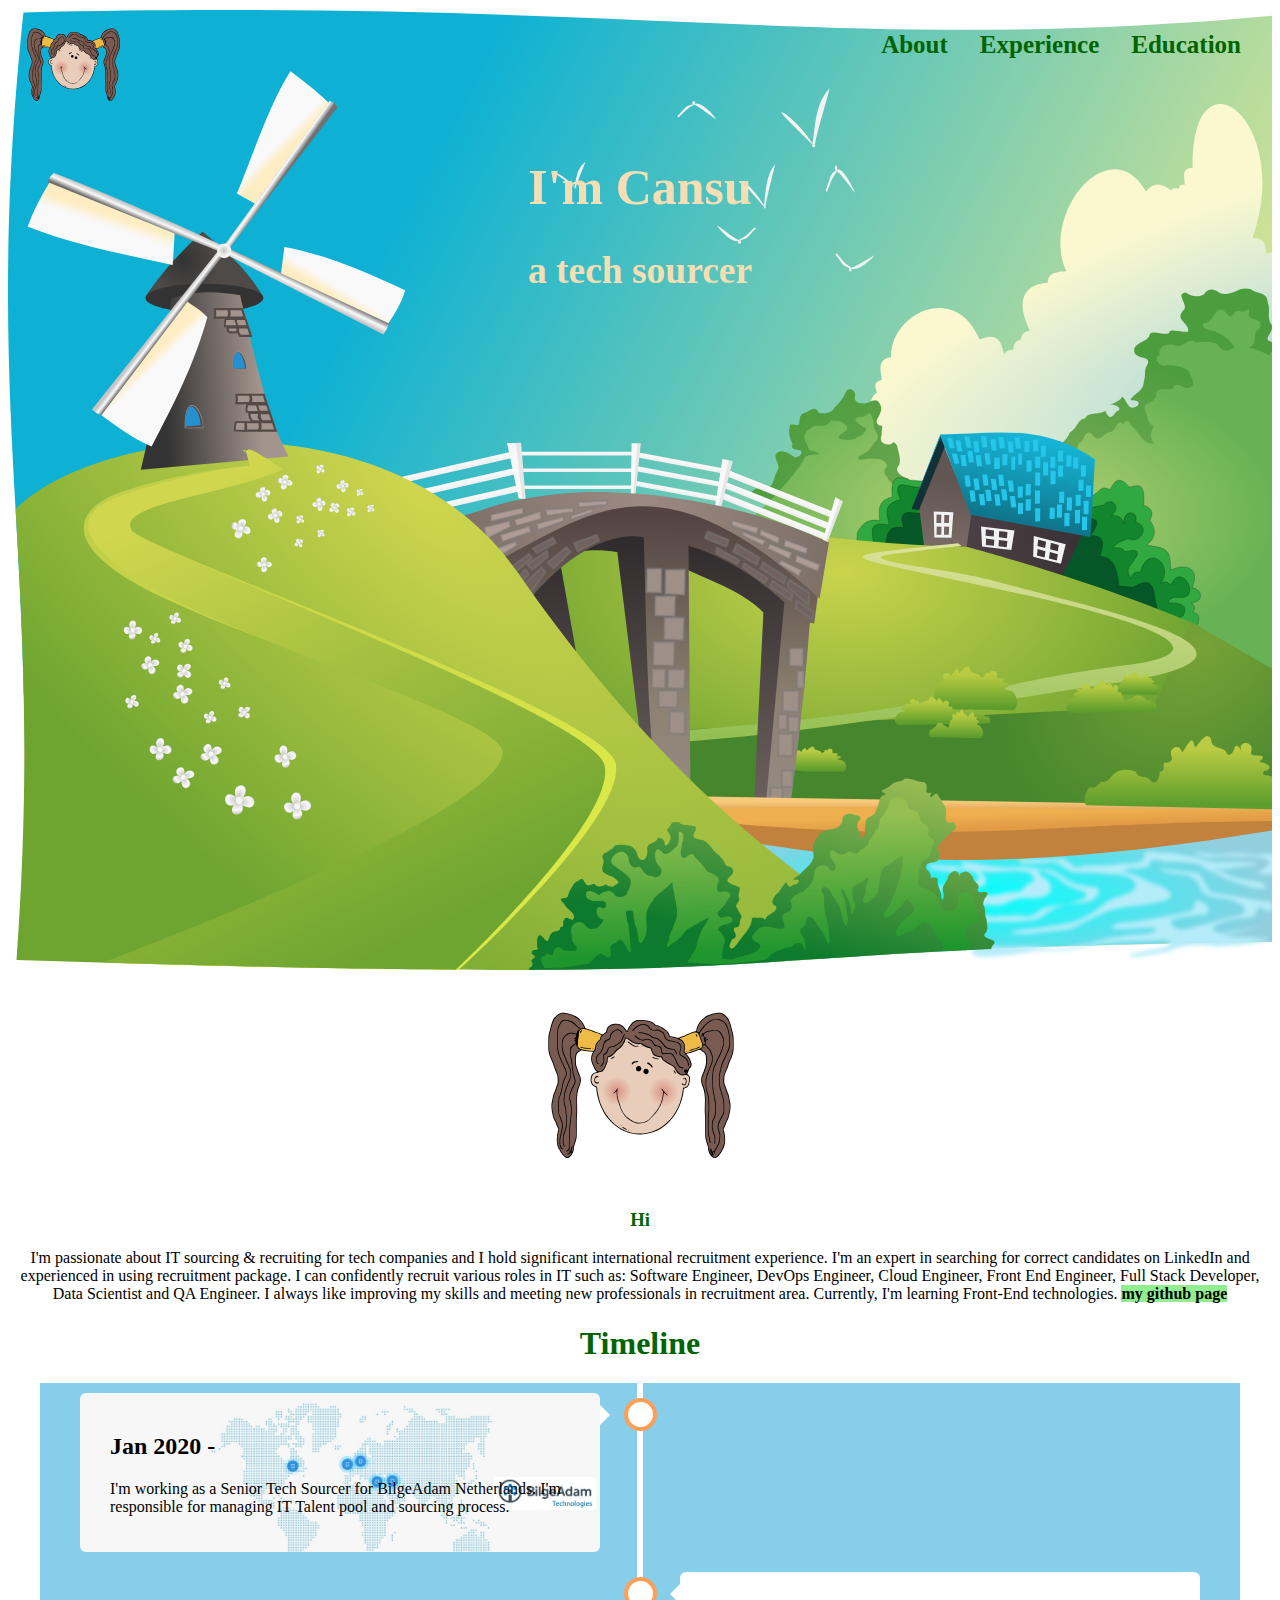
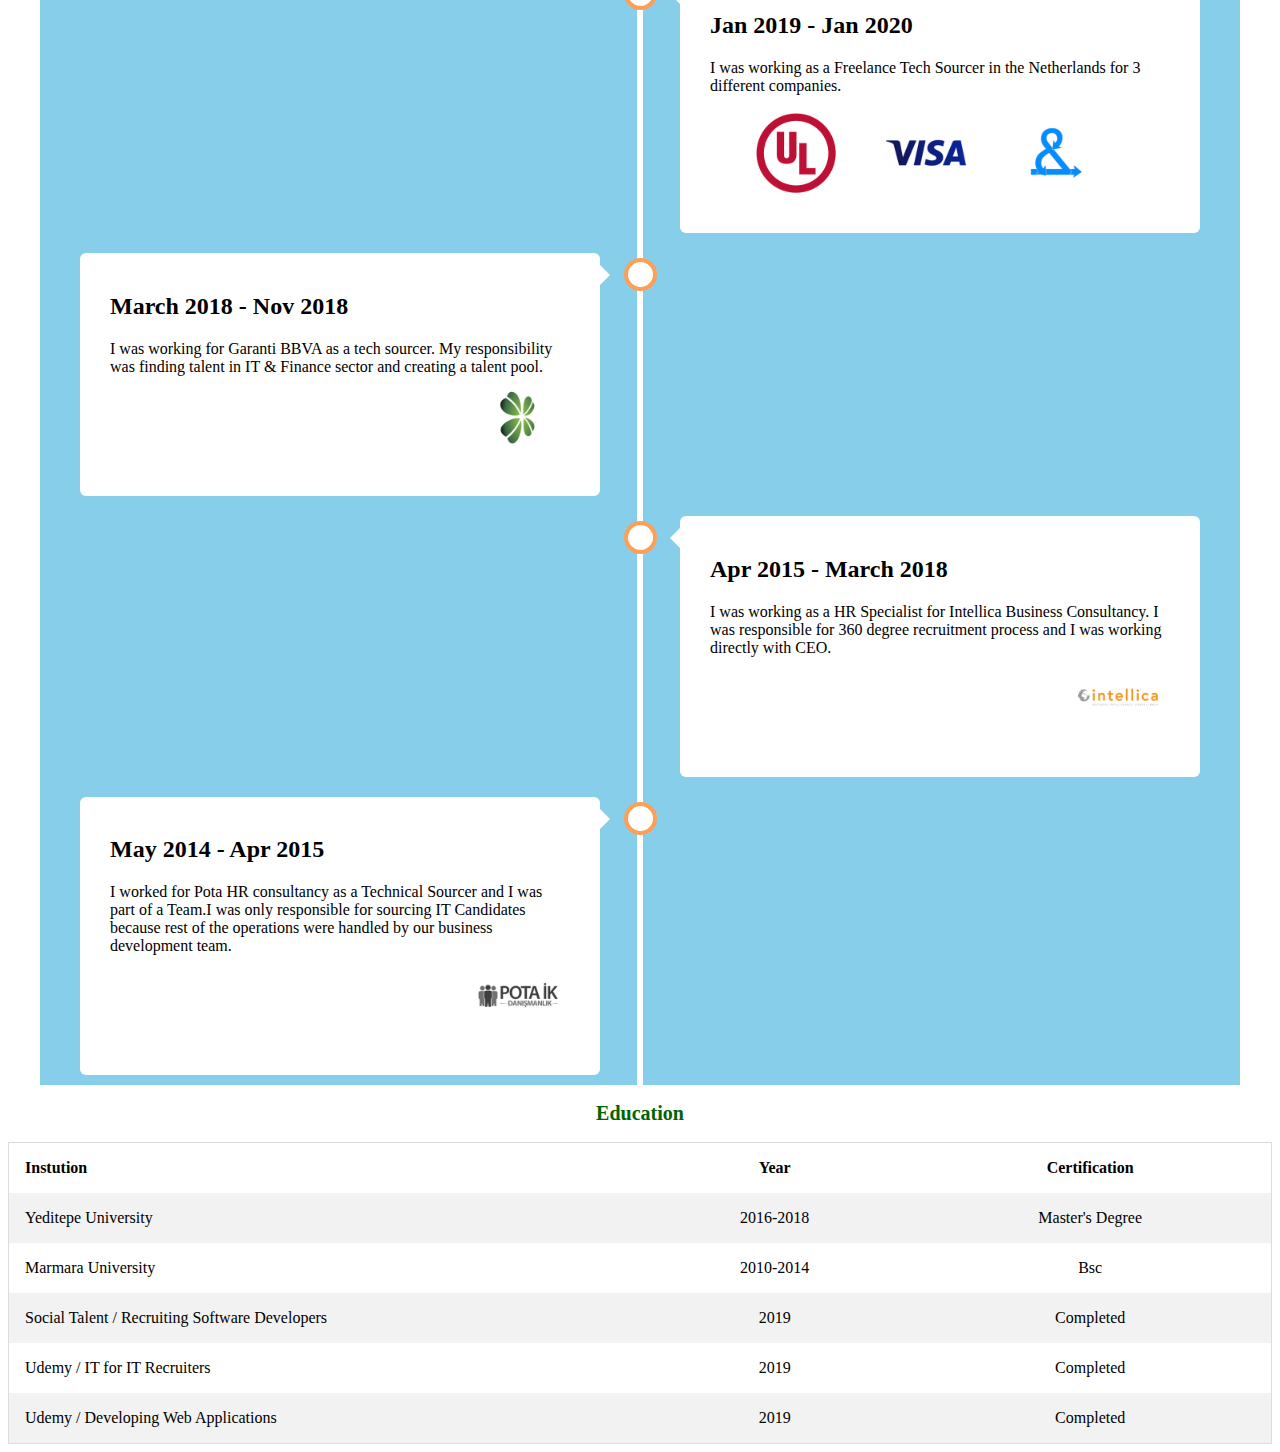
<file: index.html>
<!DOCTYPE html>
<html>

<head>
    <link rel="stylesheet" href="index.css">
    <title>Cansu Kavukcu Resume</title>
</head>

<body>
    <div class="main-content">
        <header>

            <div class="row">
                <div class="column"><img src="img/cansuface.svg" width="100px" height="100px"></div>

                <div class="column">
                    <nav>
                        <ul>
                            <li><a href="#about">About</a></li>
                            <li><a href="#experience">Experience</a></li>
                            <li><a href="#education">Education</a></li>
                        </ul>
                    </nav>
                </div>
            </div>
        </header>
        <div class="name">


            <h1>I'm Cansu</h1>
            <h2>a tech sourcer</h2>

        </div>
    </div>
    <section id="about">
        <article>
            <figure><img src="img/cansuface.svg" width="200px" height="200px"></figure>
            <h3>Hi</h3>
            <p>I'm passionate about IT sourcing & recruiting for tech companies and I hold significant international
                recruitment experience. I'm an expert in searching for correct candidates on LinkedIn and experienced in
                using recruitment package.
                I can confidently recruit various roles in IT such as: Software Engineer, DevOps Engineer, Cloud
                Engineer, Front End Engineer, Full Stack Developer, Data Scientist and QA Engineer.
                I always like improving my skills and meeting new professionals in recruitment area.
                Currently, I'm learning Front-End technologies.
                <a href="https://github.com/CansuKavukcu" target="_blank">my github page</a>
        </article>
    </section>

    <section id="experience">
        <h1 class="timeline-header">Timeline</h1>
        <div class="timeline">
            <div class="container left">
                <div class="content bilge-adam">
                    <h2>Jan 2020 - </h2>
                    <p>I'm working as a Senior Tech Sourcer for BilgeAdam Netherlands. I'm responsible for managing IT
                        Talent pool and sourcing process.</p>
                </div>
            </div>
            <div class="container right">
                <div class="content">
                    <h2>Jan 2019 - Jan 2020</h2>
                    <p>I was working as a Freelance Tech Sourcer in the Netherlands for 3 different companies.
                        <br><br><img class="freelance" src="img/UL.png" width="80px" height="80px"> <img
                            class="freelance" src="img/VISA.png" width="80px" height="80px"> <img class="freelance"
                            src="img/Spring.png" width="80px" height="80px"></p>
                </div>
            </div>
            <div class="container left">
                <div class="content">
                    <h2>March 2018 - Nov 2018</h2>
                    <p>I was working for Garanti BBVA as a tech sourcer. My responsibility was finding talent in IT &
                        Finance sector and creating a talent pool.<img class="single-image" src="img/Garanti.png"
                            width="80px" height="80px"></p>
                </div>
            </div>
            <div class="container right">
                <div class="content">
                    <h2>Apr 2015 - March 2018</h2>
                    <p>I was working as a HR Specialist for Intellica Business Consultancy. I was responsible for 360
                        degree recruitment process and I was working directly with CEO. <img class="single-image"
                            src="img/INTELLICA.png" width="80px" height="80px"></p>
                </div>
            </div>
            <div class="container left">
                <div class="content">
                    <h2>May 2014 - Apr 2015</h2>
                    <p>I worked for Pota HR consultancy as a Technical Sourcer and I was part of a Team.I was only
                        responsible for sourcing IT Candidates because rest of the operations were handled by our
                        business development team.<img class="single-image" src="img/POTAIK.png" width="80px"
                            height="80px"></p>
                    </p>
                </div>
            </div>

        </div>

    </section>

    <section id="education">

        <h2 class="edu">Education</h2>

        <table>
            <tr>
                <th style="width:50%">Instution</th>
                <th>Year</th>
                <th>Certification</th>
            </tr>
            <tr>
                <td>Yeditepe University</td>
                <td>2016-2018</td>
                <td>Master's Degree</td>
            </tr>
            <tr>
                <td>Marmara University</td>
                <td>2010-2014</td>
                <td>Bsc</td>
            </tr>
            <tr>
                <td>Social Talent / Recruiting Software Developers</td>
                <td>2019</td>
                <td>Completed</td>
            </tr>
            <tr>
                <td>Udemy / IT for IT Recruiters</td>
                <td>2019</td>
                <td>Completed</td>
            </tr>
            <tr>
                <td>Udemy / Developing Web Applications</td>
                <td>2019</td>
                <td>Completed</td>
            </tr>
        </table>









    </section>






</body>

</html>
</file>
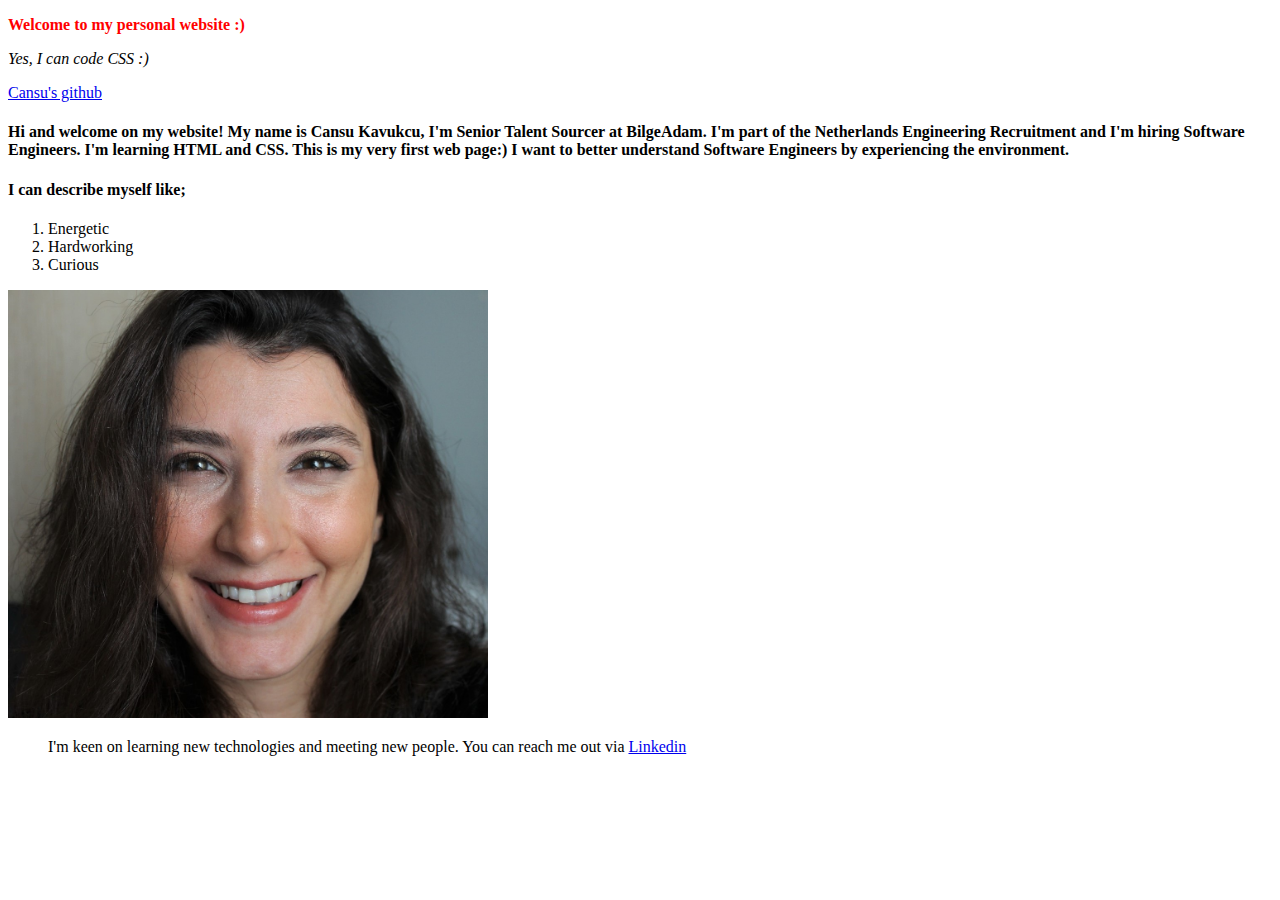
<file: HTML/index.html>
<!DOCTYPE html>
<html>

<head>
    <title>Cansu Kavukcu website</title>
</head>

<body>

    <div>
        <p style="color: red;font-weight: bold;"> Welcome to my personal website :) </p>
        <p title="I'm superstar"><em>Yes, I can code CSS :)</em></p>
        <a href="https://github.com/CansuKavukcu">Cansu's github</a>
    </div>

    <div>

        <h4>Hi and welcome on my website! My name is Cansu Kavukcu, I'm Senior Talent Sourcer at BilgeAdam. I'm part of
            the Netherlands Engineering Recruitment and I'm hiring Software Engineers.
            I'm learning HTML and CSS. This is my very first web page:) I want to better understand Software Engineers
            by experiencing the environment.</h4>

    </div>

    <div>
        <h4>I can describe myself like;</h4>
        <ol>
            <li>Energetic</li>
            <li>Hardworking</li>
            <li>Curious</li>
        </ol>
    </div>

    <!--span tag below-->
    <!--<span>I'm a <br>superstar</span>-->


    <img style="width: 30em;" src="img/cansukk.jpg" alt="a picture of a Cansu">

    <blockquote>
        I'm keen on learning new technologies and meeting new people. You can reach me out via <a
            href="https://www.linkedin.com/in/cansu-kavukcu-9a9ab464/"> Linkedin</a>
    </blockquote>
    


</body>

</html>
</file>
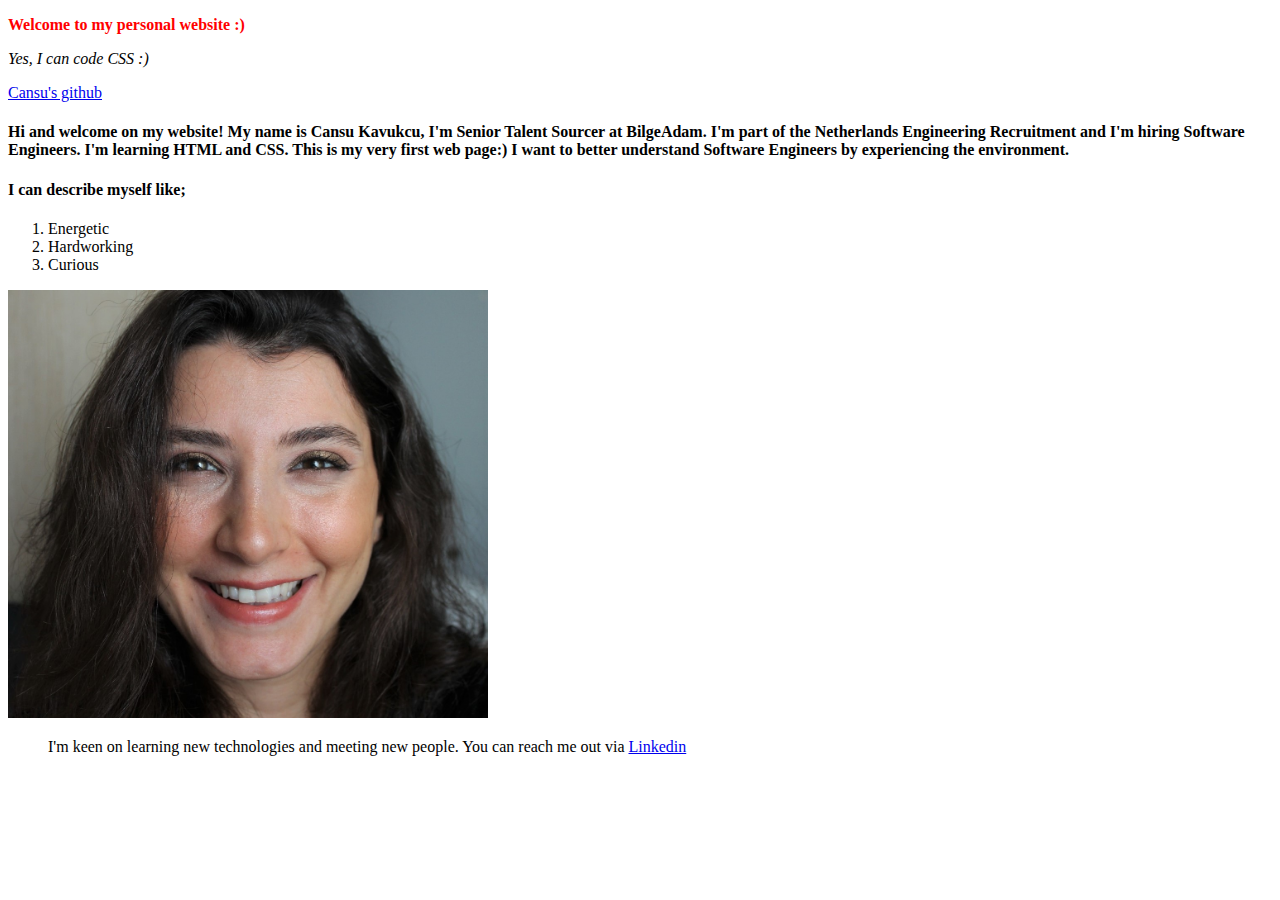
<file: firfir.html>
<!DOCTYPE html>
<html>

<head>
    <title>Cansu Kavukcu website</title>
</head>

<body>

    <div>
        <p style="color: red;font-weight: bold;"> Welcome to my personal website :) </p>
        <p><em>Yes, I can code CSS :)</em></p>
        <a href="https://github.com/CansuKavukcu">Cansu's github</a>
    </div>

    <div>

        <h4>Hi and welcome on my website! My name is Cansu Kavukcu, I'm Senior Talent Sourcer at BilgeAdam. I'm part of
            the Netherlands Engineering Recruitment and I'm hiring Software Engineers.
            I'm learning HTML and CSS. This is my very first web page:) I want to better understand Software Engineers
            by experiencing the environment.</h4>

    </div>

    <div>
        <h4>I can describe myself like;</h4>
        <ol>
            <li>Energetic</li>
            <li>Hardworking</li>
            <li>Curious</li>
        </ol>
    </div>

    <!--span tag below-->
    <!--<span>I'm a <br>superstar</span>-->


    <img style="width: 30em;" src="img/cansukk.jpg" alt="a picture of a Cansu">

    <blockquote>
        I'm keen on learning new technologies and meeting new people. You can reach me out via <a
            href="https://www.linkedin.com/in/cansu-kavukcu-9a9ab464/"> Linkedin</a>
    </blockquote>


</body>

</html>
</file>
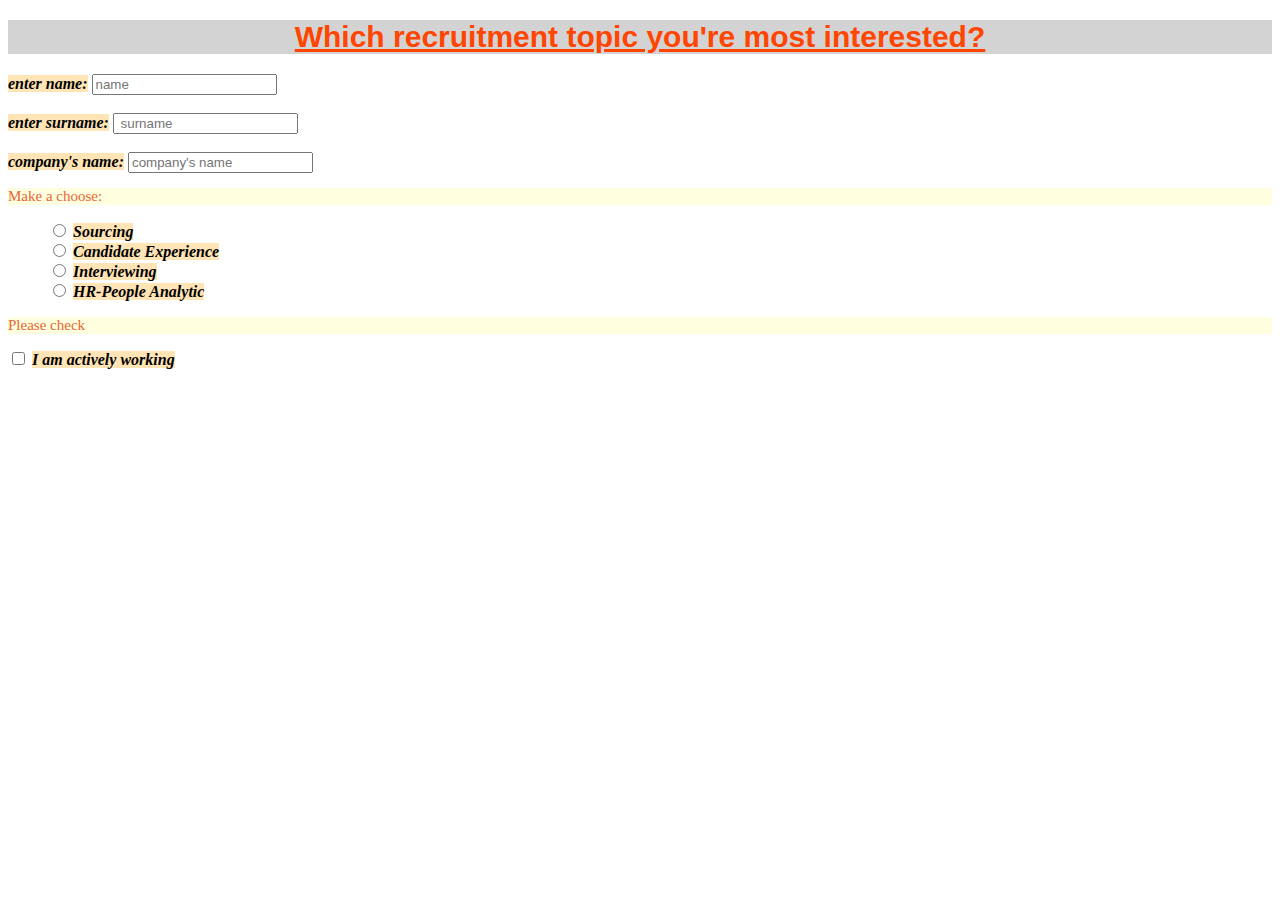
<file: survey.html>
<!DOCTYPE html>
<html>

<head>
    <link rel="stylesheet" href="survey.css">
    <title>Recruiter Survey</title>
</head>

<body>

    <h1>Which recruitment topic you're most interested?</h1>

    <form>
        <label for="name">enter name:</label>
        <input type="text" id="name" name="name" placeholder="name" required>
        <br><br>
        <label for="surname">enter surname:</label>
        <input type="text" id="surname" name="surname" placeholder=" surname" required>
        <br><br>
        <label for="company-name"> company's name:</label>
        <input type="text" id="company-name" name="company-name" placeholder="company's name" required>

        <p>Make a choose:</p>
        <ul>
            <li><input type="radio" name="topic" value="Sourcing" id="option-1">
                <label for="option-1">Sourcing</label></li>
            <li><input type="radio" name="topic" value="Candidate Experience" id="option-2">
                <label for="option-2">Candidate Experience</label></li>
            <li><input type="radio" name="topic" value="Interviewing" id="option-3">
                <label for="option-3">Interviewing</label></li>
            <li><input type="radio" name="topic" value="HR-People Analytic" id="option-4">
                <label for="option-4">HR-People Analytic</label></li>


        </ul>
        <p>Please check</p>
        <input type="checkbox" id="employment-status" name="employment-status" value="employment-status">
        <label for="employment-status"> I am actively working</label>


    </form>

</body>

</html>
</file>
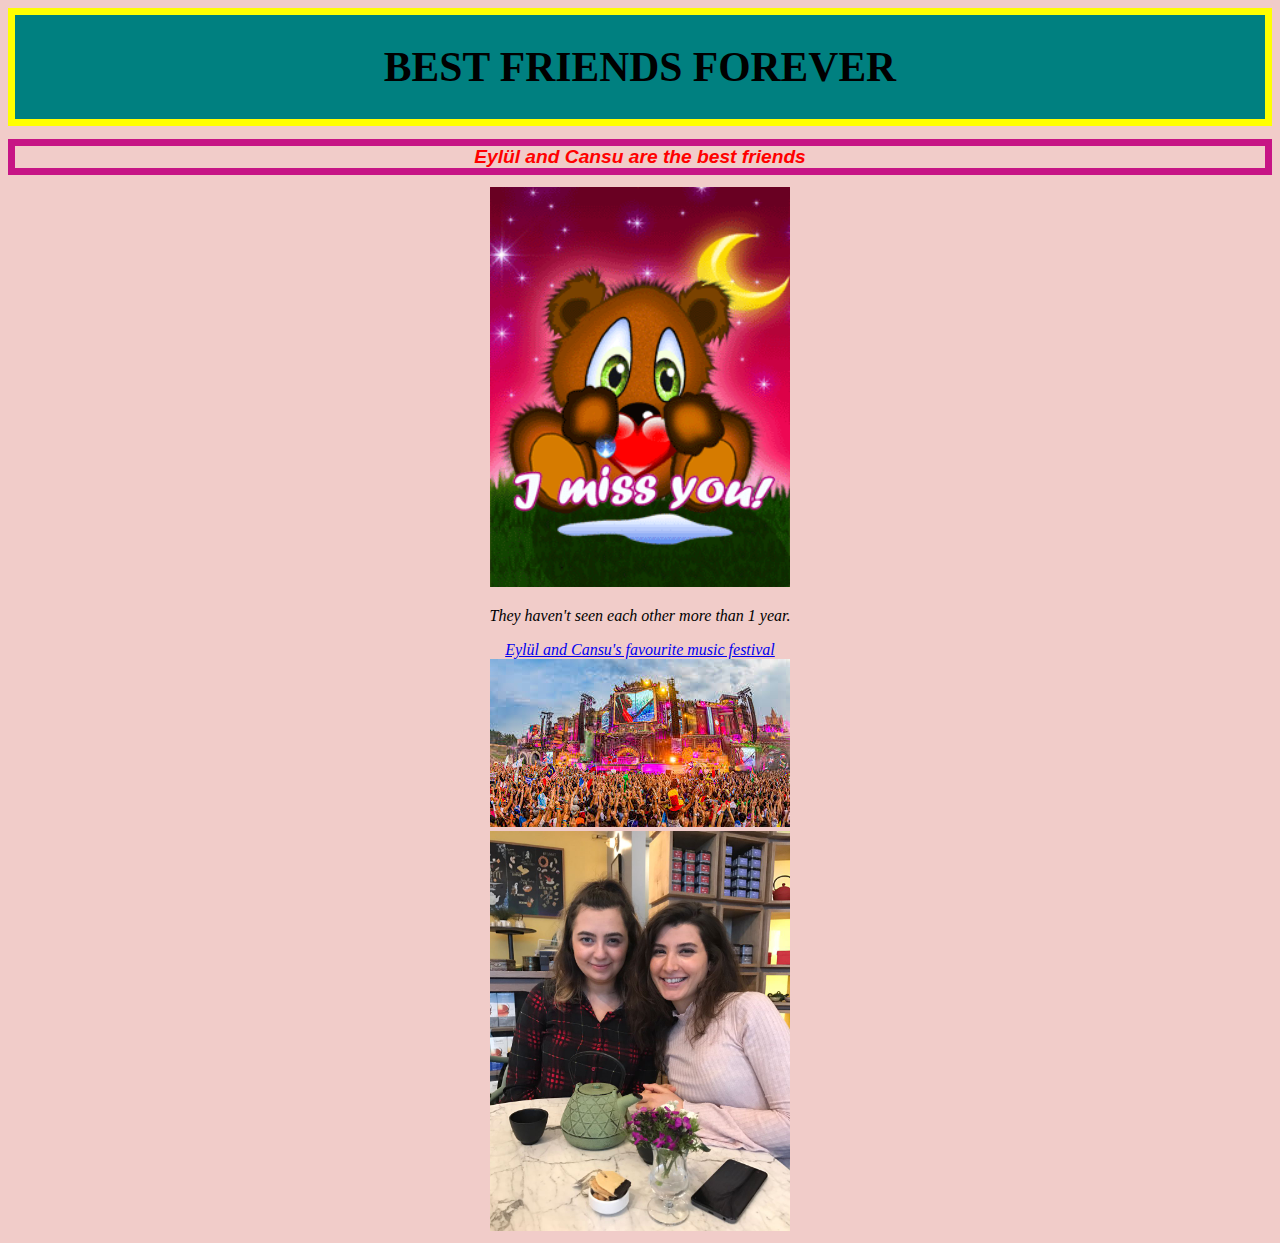
<file: try.html>
<!DOCTYPE html>
<html>

<head>
    <link rel="stylesheet" href="try.css">
    <title>Eylül&Cansu</title>
</head>

<body>
    <div class="tiktak">
        <h1>BEST FRIENDS FOREVER</h1>


    </div>
    <div class="firfir">
        <h1 class="zenzik">Eylül and Cansu are the best friends</h1>
        <img src="img/misu.gif" alt="Miss You" style="width:300px;height:400px;">

        <p title="Cansu is missing Eylül">They haven't seen each other more than 1 year.</p>

        <a href="https://www.tomorrowland.com/global/">Eylül and Cansu's favourite music festival</a>
        <br>
        <img src="img/tomorrowland.jpg" alt="Tomorrowland's picture">
        <br>
        <img src="img/Eylul.jpg" alt="Cansu&Eylul" style="width:300px;height:400px;">

    </div>




</body>

</html>
</file>
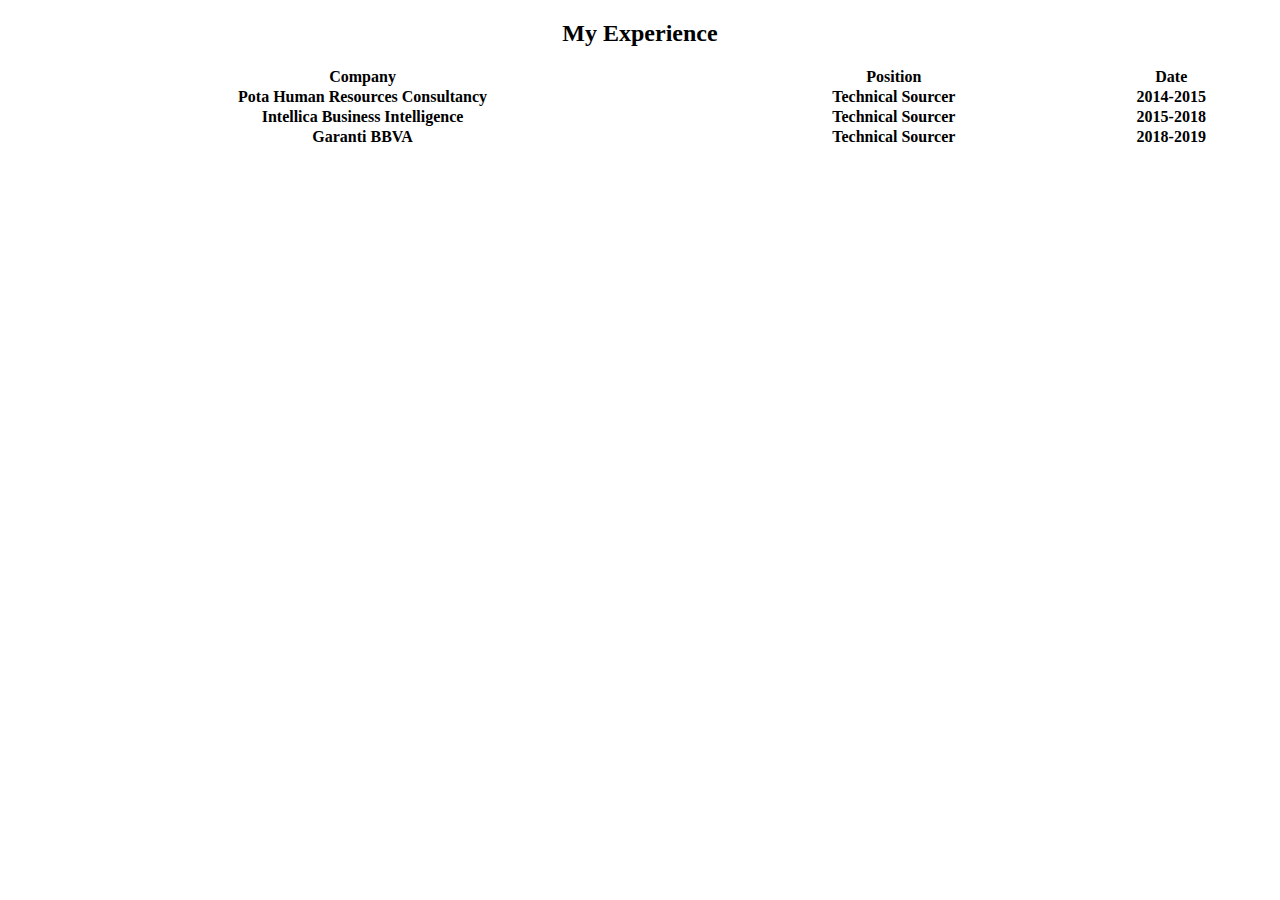
<file: try2.html>
<!DOCTYPE html>
<html>
<head>
    <link rel="stylesheet" href="try2.css"
<body>
    
<h2>My Experience</h2>
<table>
    <tr>
        <th>Company</th>
        <th>Position</th>
        <th>Date</th>
    </tr>
    <tr>
        <th>Pota Human Resources Consultancy</th>
        <th>Technical Sourcer</th>
        <th>2014-2015</th>        
    </tr>
    <tr>
        <th>Intellica Business Intelligence</th>
        <th>Technical Sourcer</th>
        <th>2015-2018</th>        
    </tr>
    <tr>
        <th>Garanti BBVA</th>
        <th>Technical Sourcer</th>
        <th>2018-2019</th>        
    </tr>








</table>




</body>


</head>

</html>
</file>
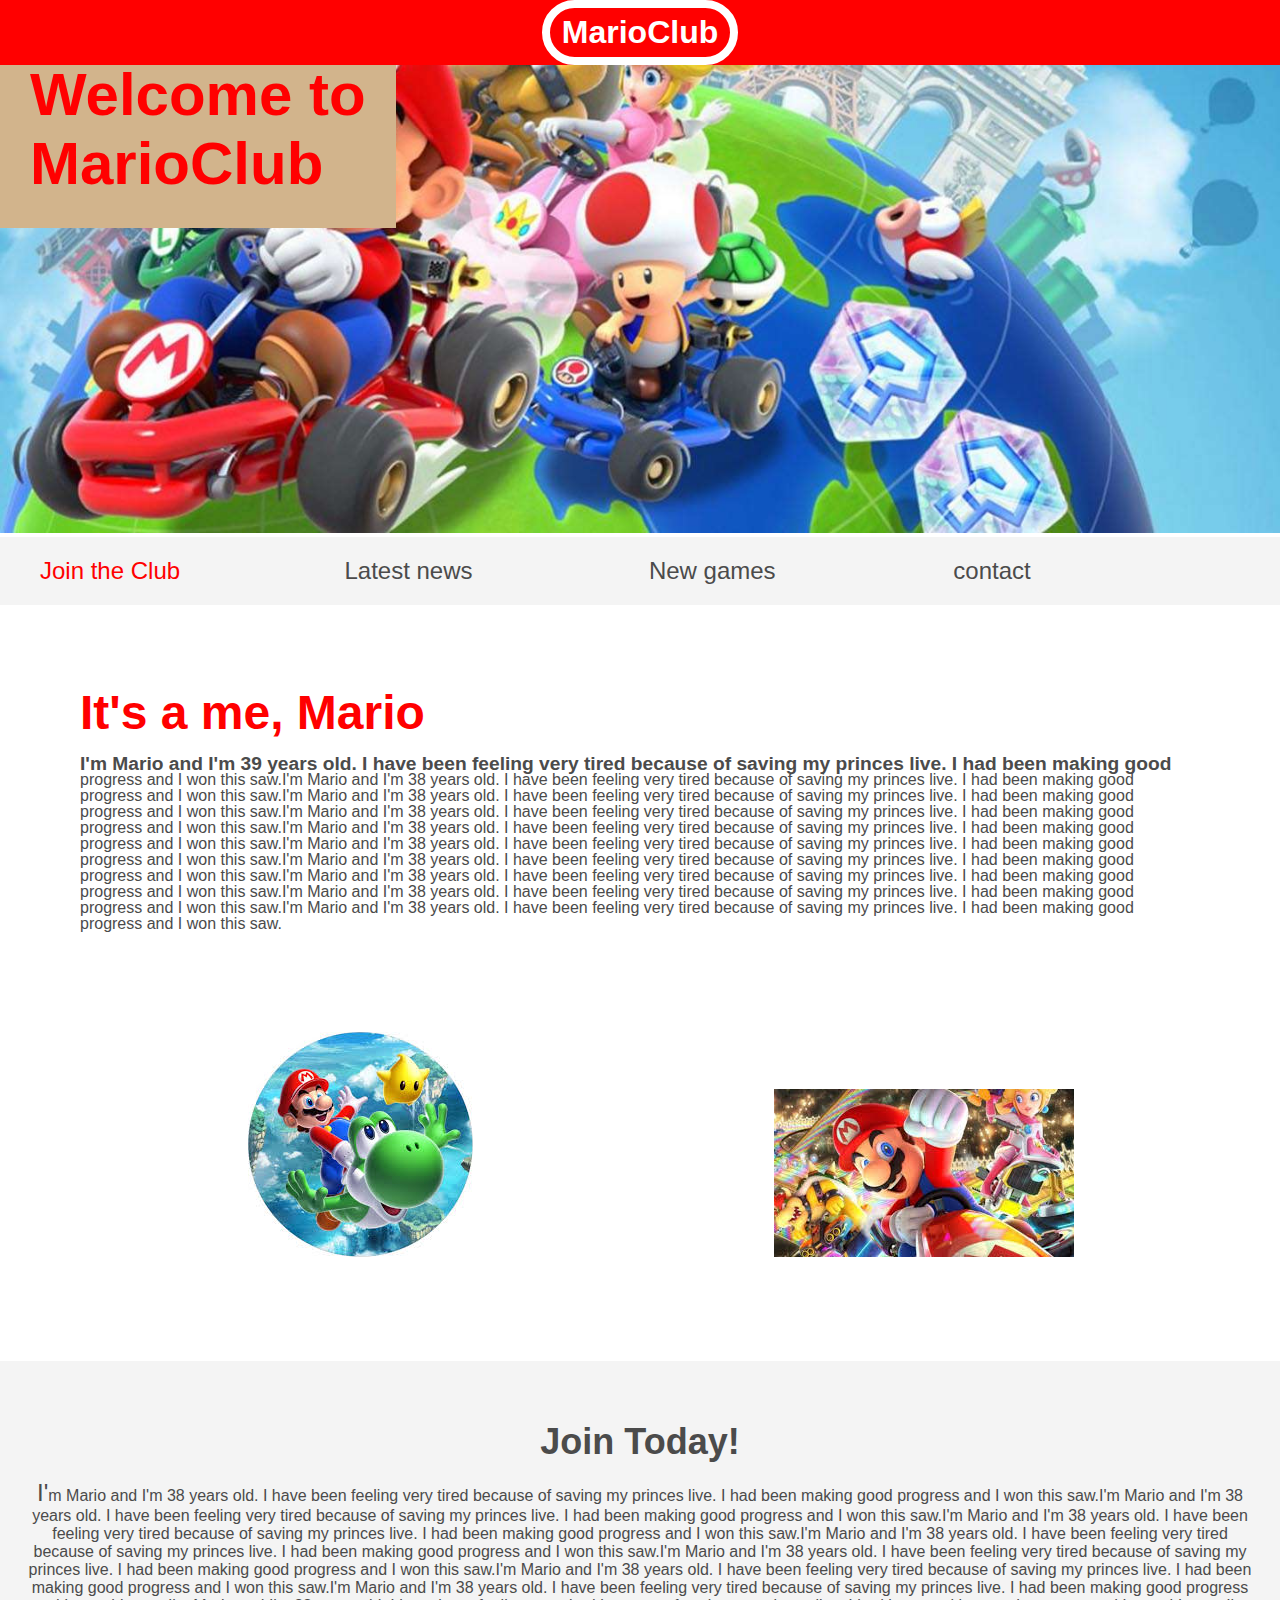
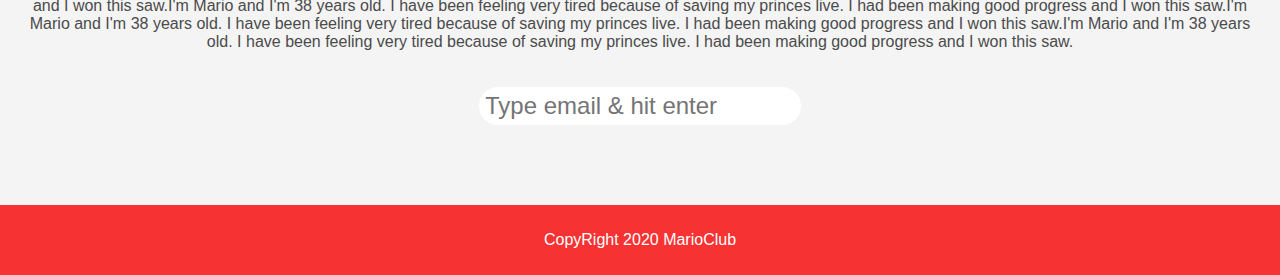
<file: unicorn.html>
<!DOCTYPE html>
<html>
<head>
    <link rel="stylesheet" href="unicorn.css">
    <title>MarioClub</title>
</head>
<body>
    <header>
        <h1>MarioClub</h1>
    </header>
    <section class="mario1">
        <img src="img/mariokart1.jpg" alt="marioclub welcome banner">
        <div class="welcome">
            <h2>Welcome to <br><span>MarioClub</span></h2>
        </div>
    </section>
    <nav class="main-nav">
        <ul>
            <li><a href="/join.html" class="join">Join the Club</a></li>
            <li><a href="/news.html">Latest news</a></li>
            <li><a href="/games.html">New games</a></li>
            <li><a href="/contact.html">contact</a></li>
        </ul>
    </nav>
    <main>
        <article>
            <h2>It's a me, Mario</h2>
            <p>I'm Mario and I'm 39 years old. I have been feeling very tired because of saving my princes live. I had been making good progress and I won this saw.I'm Mario and I'm 38 years old. I have been feeling very tired because of saving my princes live. I had been making good progress and I won this saw.I'm Mario and I'm 38 years old. I have been feeling very tired because of saving my princes live. I had been making good progress and I won this saw.I'm Mario and I'm 38 years old. I have been feeling very tired because of saving my princes live. I had been making good progress and I won this saw.I'm Mario and I'm 38 years old. I have been feeling very tired because of saving my princes live. I had been making good progress and I won this saw.I'm Mario and I'm 38 years old. I have been feeling very tired because of saving my princes live. I had been making good progress and I won this saw.I'm Mario and I'm 38 years old. I have been feeling very tired because of saving my princes live. I had been making good progress and I won this saw.I'm Mario and I'm 38 years old. I have been feeling very tired because of saving my princes live. I had been making good progress and I won this saw.I'm Mario and I'm 38 years old. I have been feeling very tired because of saving my princes live. I had been making good progress and I won this saw.I'm Mario and I'm 38 years old. I have been feeling very tired because of saving my princes live. I had been making good progress and I won this saw.</p>
        </article>
        <ul class="images">
            <li><img src="img/mario2.jpg" alt="Mario2"></li>
            <li><img src="img/mario3.jpg" alt="Mario3"></li>
        </ul>
    </main>
    <section class="join">
        <h2>Join Today!</h2>
        <p>I'm Mario and I'm 38 years old. I have been feeling very tired because of saving my princes live. I had been making good progress and I won this saw.I'm Mario and I'm 38 years old. I have been feeling very tired because of saving my princes live. I had been making good progress and I won this saw.I'm Mario and I'm 38 years old. I have been feeling very tired because of saving my princes live. I had been making good progress and I won this saw.I'm Mario and I'm 38 years old. I have been feeling very tired because of saving my princes live. I had been making good progress and I won this saw.I'm Mario and I'm 38 years old. I have been feeling very tired because of saving my princes live. I had been making good progress and I won this saw.I'm Mario and I'm 38 years old. I have been feeling very tired because of saving my princes live. I had been making good progress and I won this saw.I'm Mario and I'm 38 years old. I have been feeling very tired because of saving my princes live. I had been making good progress and I won this saw.I'm Mario and I'm 38 years old. I have been feeling very tired because of saving my princes live. I had been making good progress and I won this saw.I'm Mario and I'm 38 years old. I have been feeling very tired because of saving my princes live. I had been making good progress and I won this saw.I'm Mario and I'm 38 years old. I have been feeling very tired because of saving my princes live. I had been making good progress and I won this saw.</p>
        <form>
            <input type="email" name="email" placeholder="Type email & hit enter" required>
        </form>
    </section>
    <footer>
        <p class="copyrght">CopyRight 2020 MarioClub</p>
    </footer>


</body>
</html>
</file>
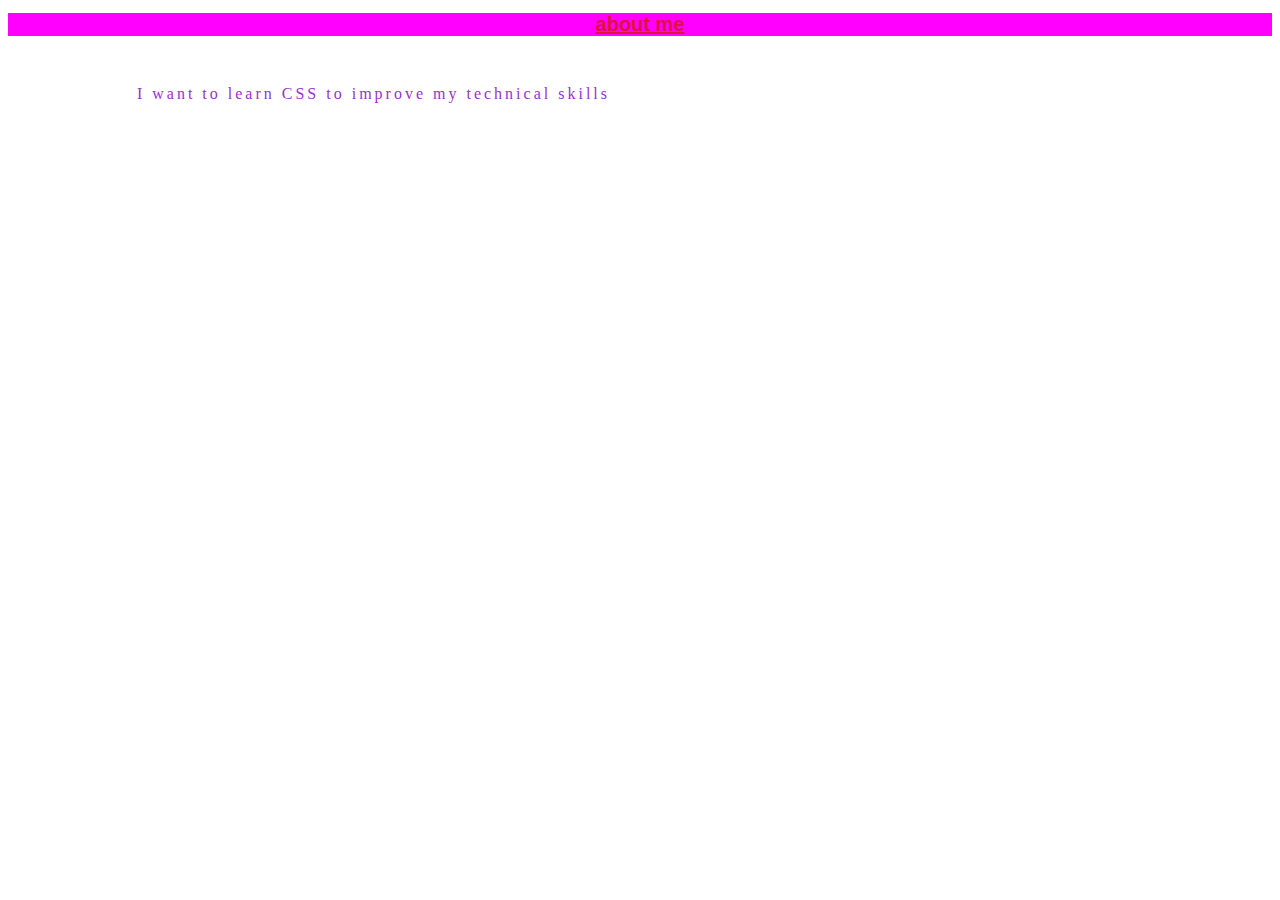
<file: HTML/about.html>
<!DOCTYPE html>
<html>
<head>
   <link rel="stylesheet" href="styles.css">
   <title>Learning HTML</title>
</head>
<body>

 <h1>about me</h1>

 <p>I want to learn CSS to improve my technical skills</p>

</body>
</html>
</file>
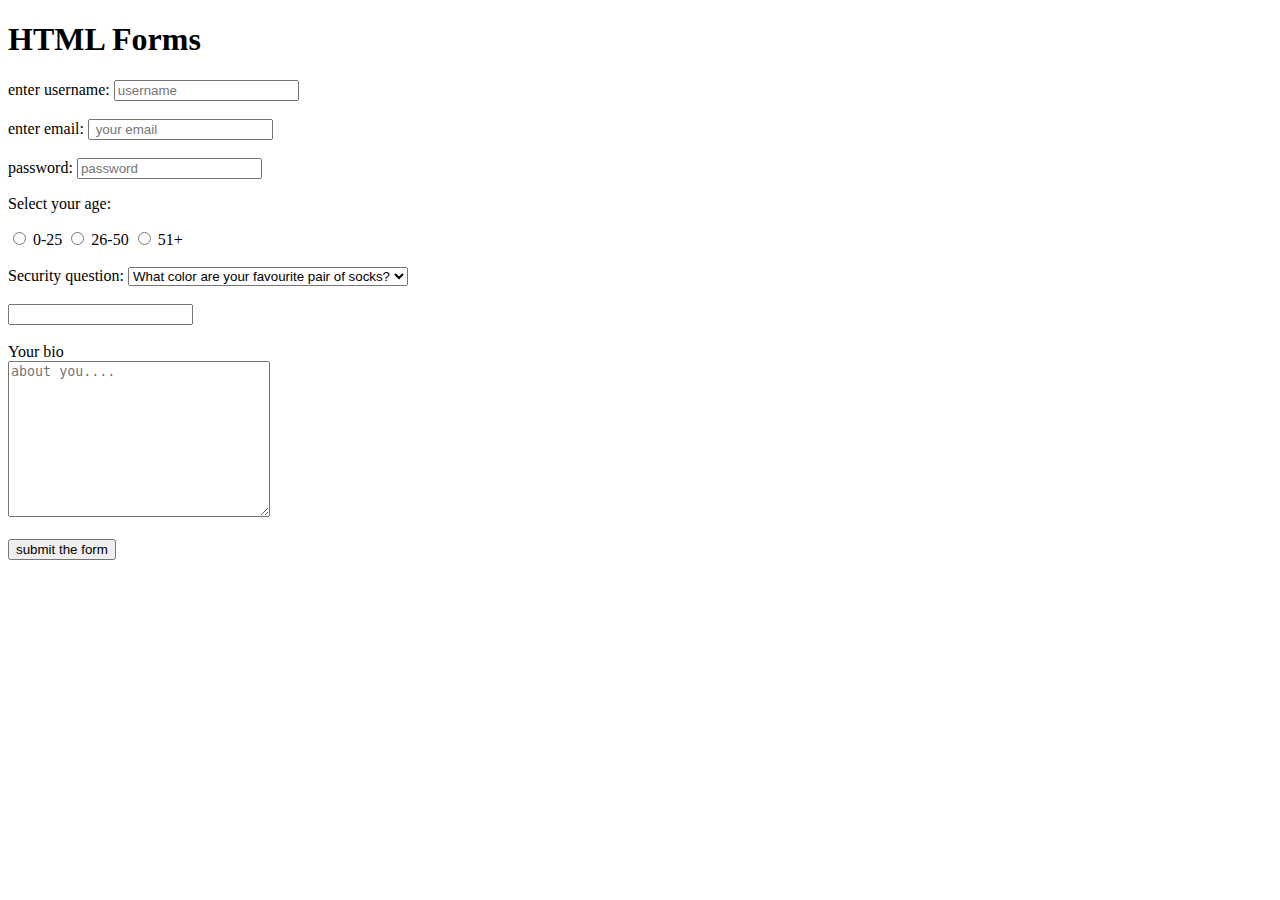
<file: HTML/Cansu.html>
<!DOCTYPE html>
<html>

<head>
    <title>HTML Forms</title>
</head>

<body>

    <h1>HTML Forms</h1>

    <form>
        <label for="username">enter username:</label>
        <input type="text" id="username" name="username" placeholder="username" required>
        <br><br>
        <label for="email">enter email:</label>
        <input type="email" id="email" name="email" placeholder=" your email" required>
        <br><br>
        <label for="password">password:</label>
        <input type="password" id="password" name="password" placeholder="password" required>

        <p>Select your age:</p>

        <input type="radio" name="age" value="0-25" id="option-1">
        <label for="option-1">0-25</label>
        <input type="radio" name="age" value="26-50" id="option-2">
        <label for="option-2">26-50</label>
        <input type="radio" name="age" value="51+" id="option-3">
        <label for="option-3">51+</label>

        <br><br>
        <label for="question">Security question:</label>
        <select name="question" id="question">
            <option value="q1">What color are your favourite pair of socks?</option>
            <option value="q2">What is your favourite salad?</option>
            <option value="q3">What is your mather's name?</option>
        </select>

        <br><br>

        <label for="Security question answer:"></label>
        <input type="text" id="answer" name="answer">

        <br><br>

        <label for="bio">Your bio</label><br>
        <textarea name="bio" id="bio" cols="30" rows="10" placeholder="about you...."></textarea>

        <br><br>

        <input type="submit" value="submit the form">


    </form>

</body>

</html>
</file>
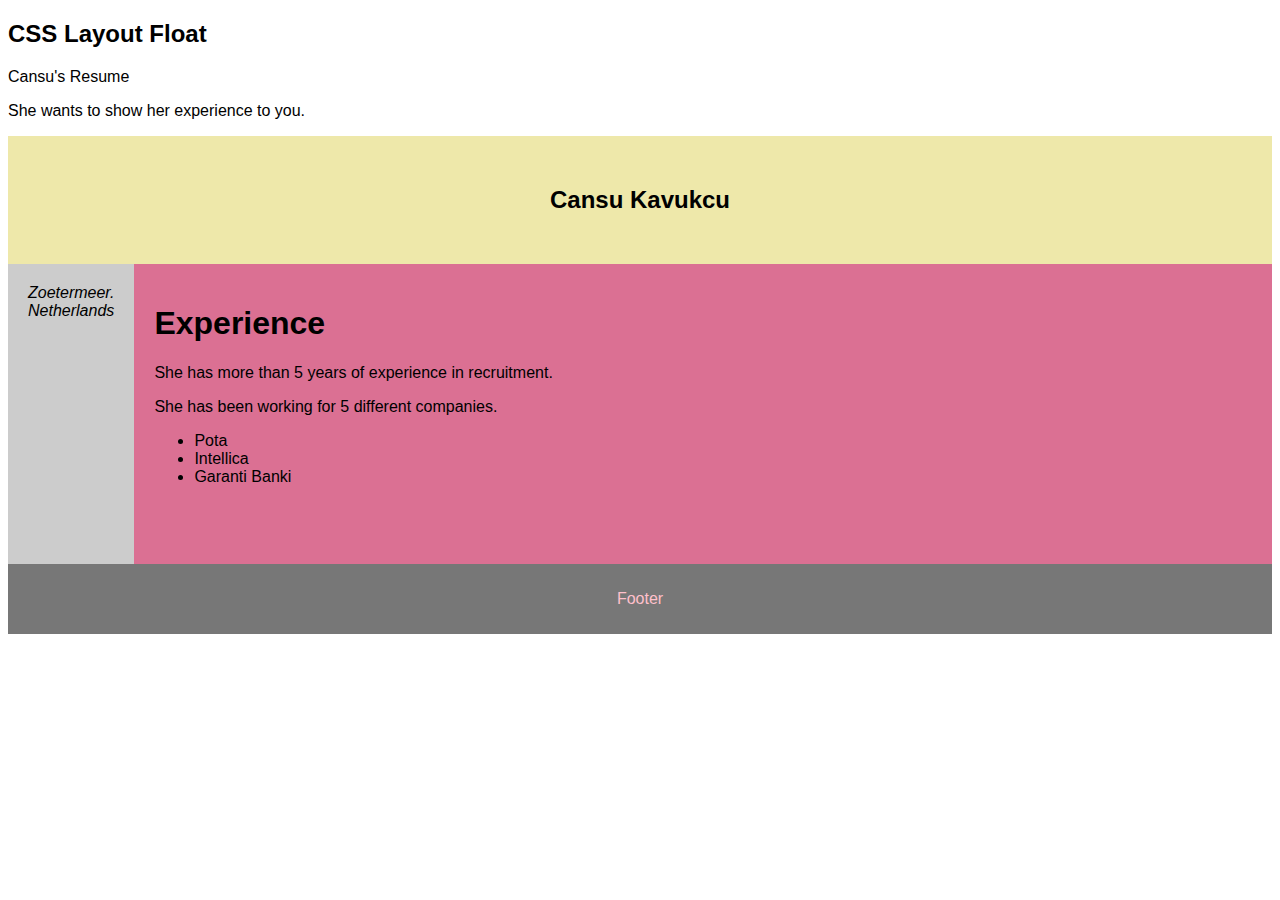
<file: HTML/layout.html>
<!DOCTYPE html>
<html lang="en">

<head>
    <link rel="stylesheet" href="layout.css">
    <title>CSS Template</title>
    <meta charset="utf-8">
    <meta name="viewport" content="width=device-width, initial-scale=1">

    <h2>CSS Layout Float</h2>
    <p>Cansu's Resume</p>
    <p>She wants to show her experience to you.</p>

    <header>
        <h2>Cansu Kavukcu</h2>
    </header>

    <section>
        <nav>
            <address>
                Zoetermeer. Netherlands
            </address>
        </nav>

        <article>
            <h1>Experience</h1>
            <p>She has more than 5 years of experience in recruitment.</p>
            <p>She has been working for 5 different companies.</p>
            <ul>
                <li>Pota</li>
                <li>Intellica</li>
                <li>Garanti Bank</l>i
            </ul>
        </article>
    </section>

    <footer>
        <p>Footer</p>
    </footer>

    </body>
</file>
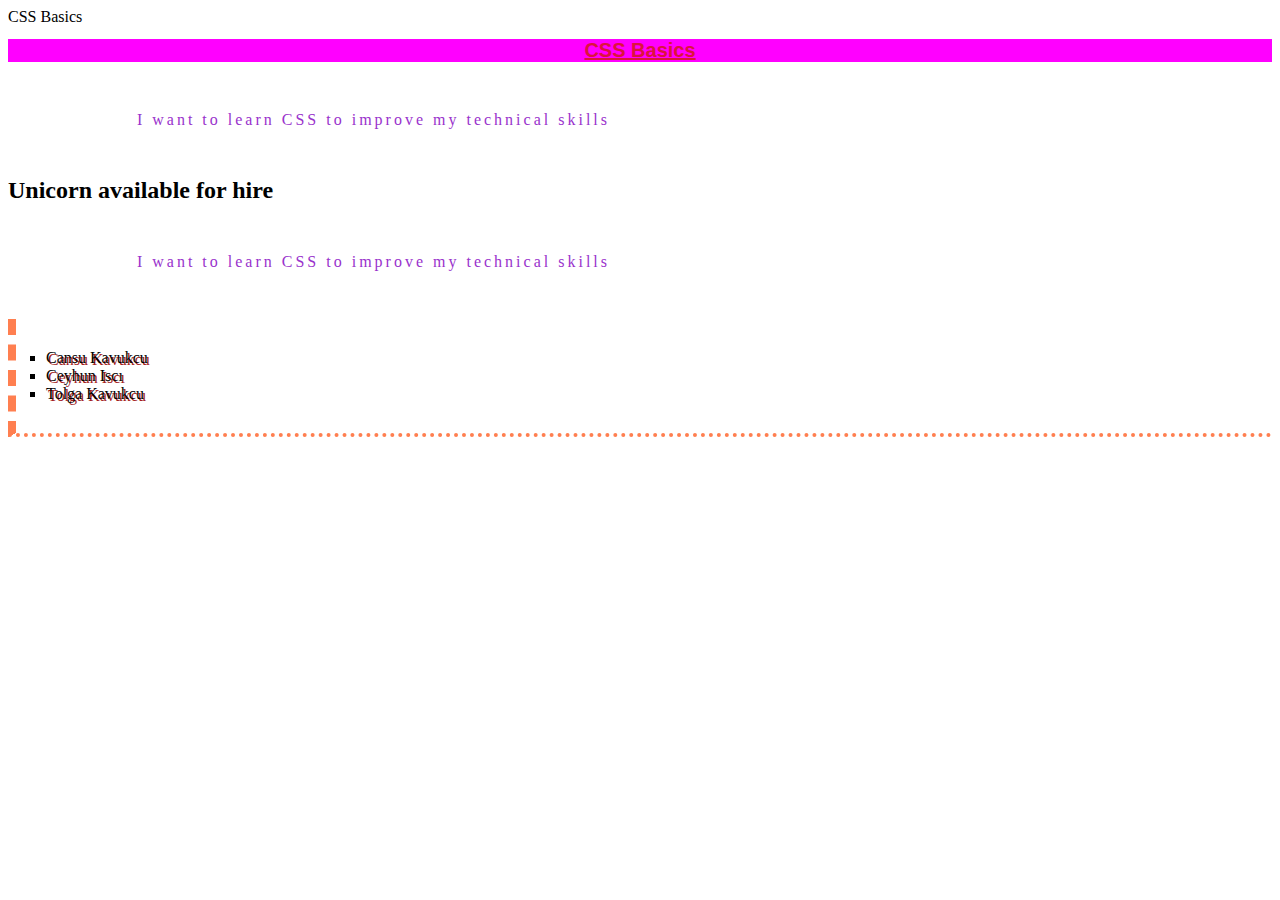
<file: HTML/learningCSS.html>
<!DOCTYPE html>
<html>
<head>
    <link rel="stylesheet" href="styles.css">
    <tıtle>CSS Basics</t>
</head>
<body>


    <h1>CSS Basics</h1>

    <p>I want to learn CSS to improve my technical skills</p>
    
    <div>
        <h2>Unicorn available for hire</h2>
        <p>I want to learn CSS to improve my technical skills</p>
        <ul>
            <li>Cansu Kavukcu</li>
            <li>Ceyhun Iscı</li>
            <li>Tolga Kavukcu</li>
        </ul>
        
    </div>


</body>


</html>
</file>
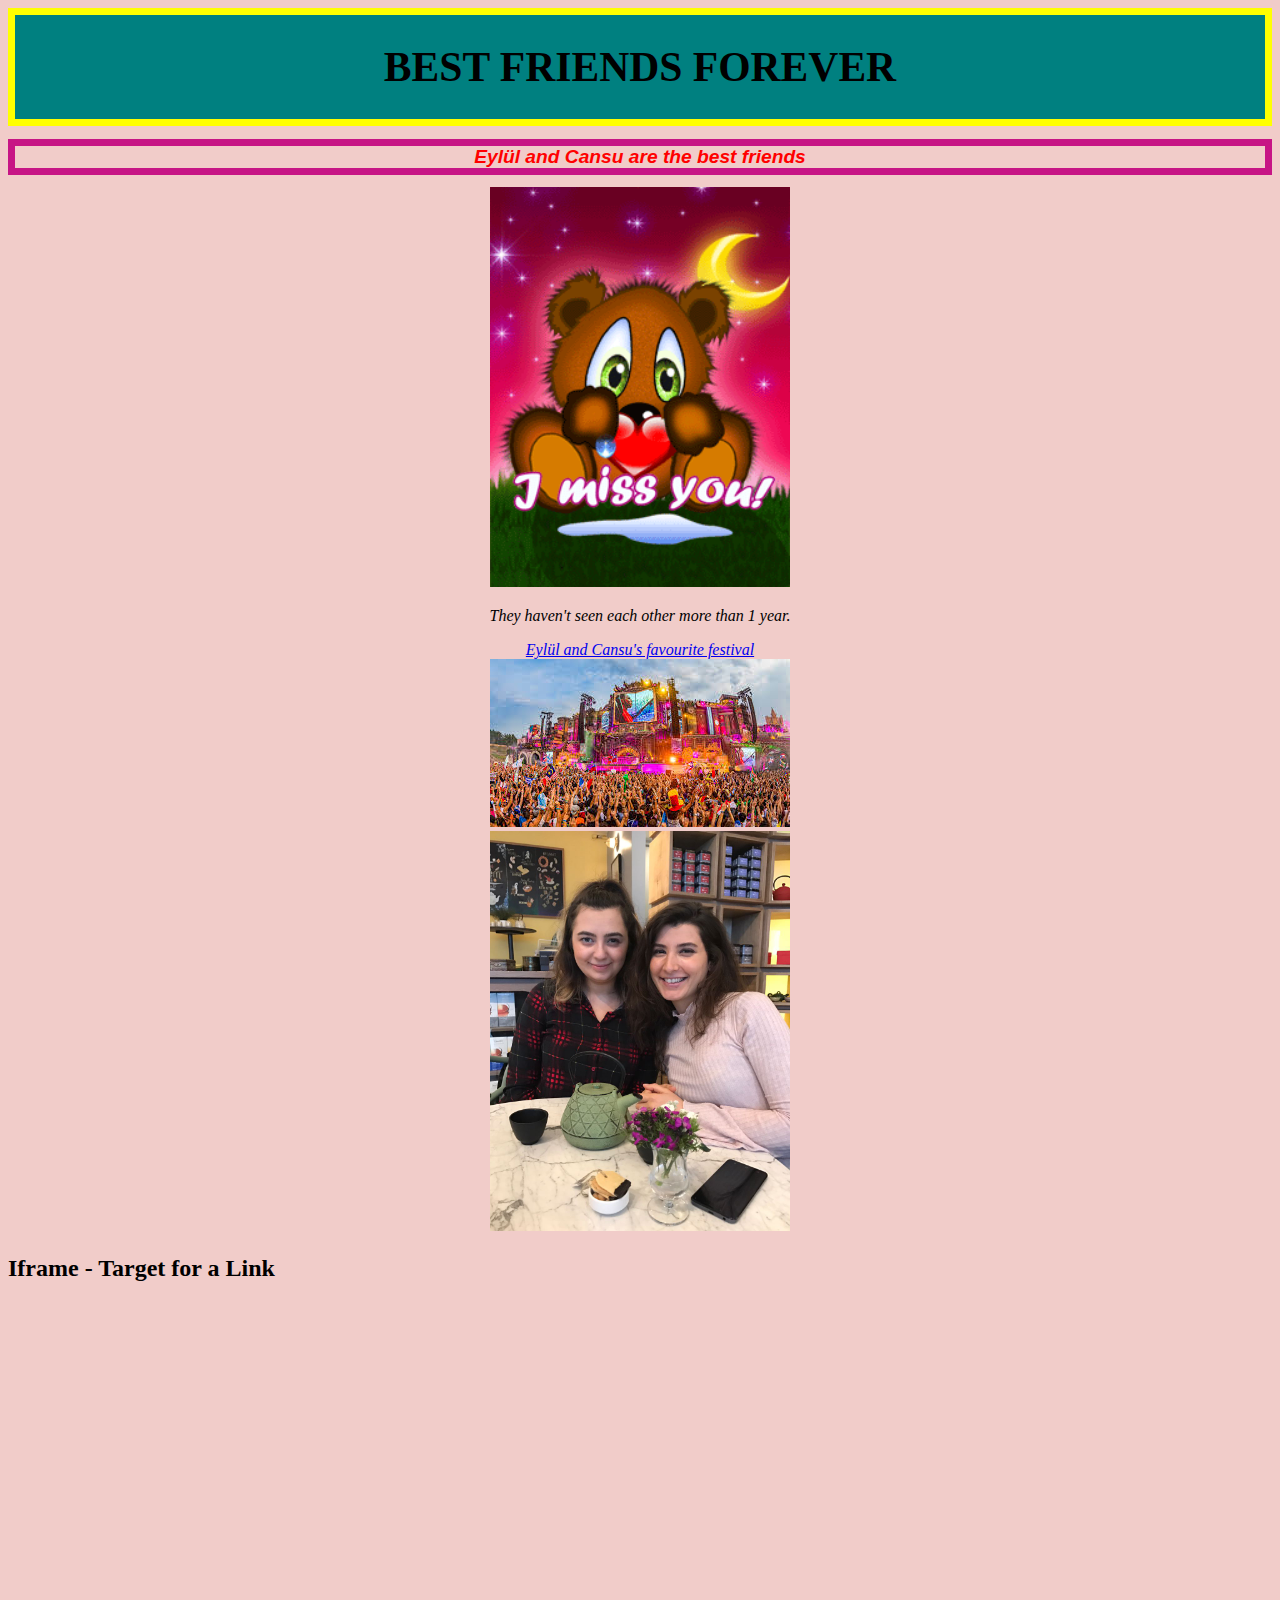
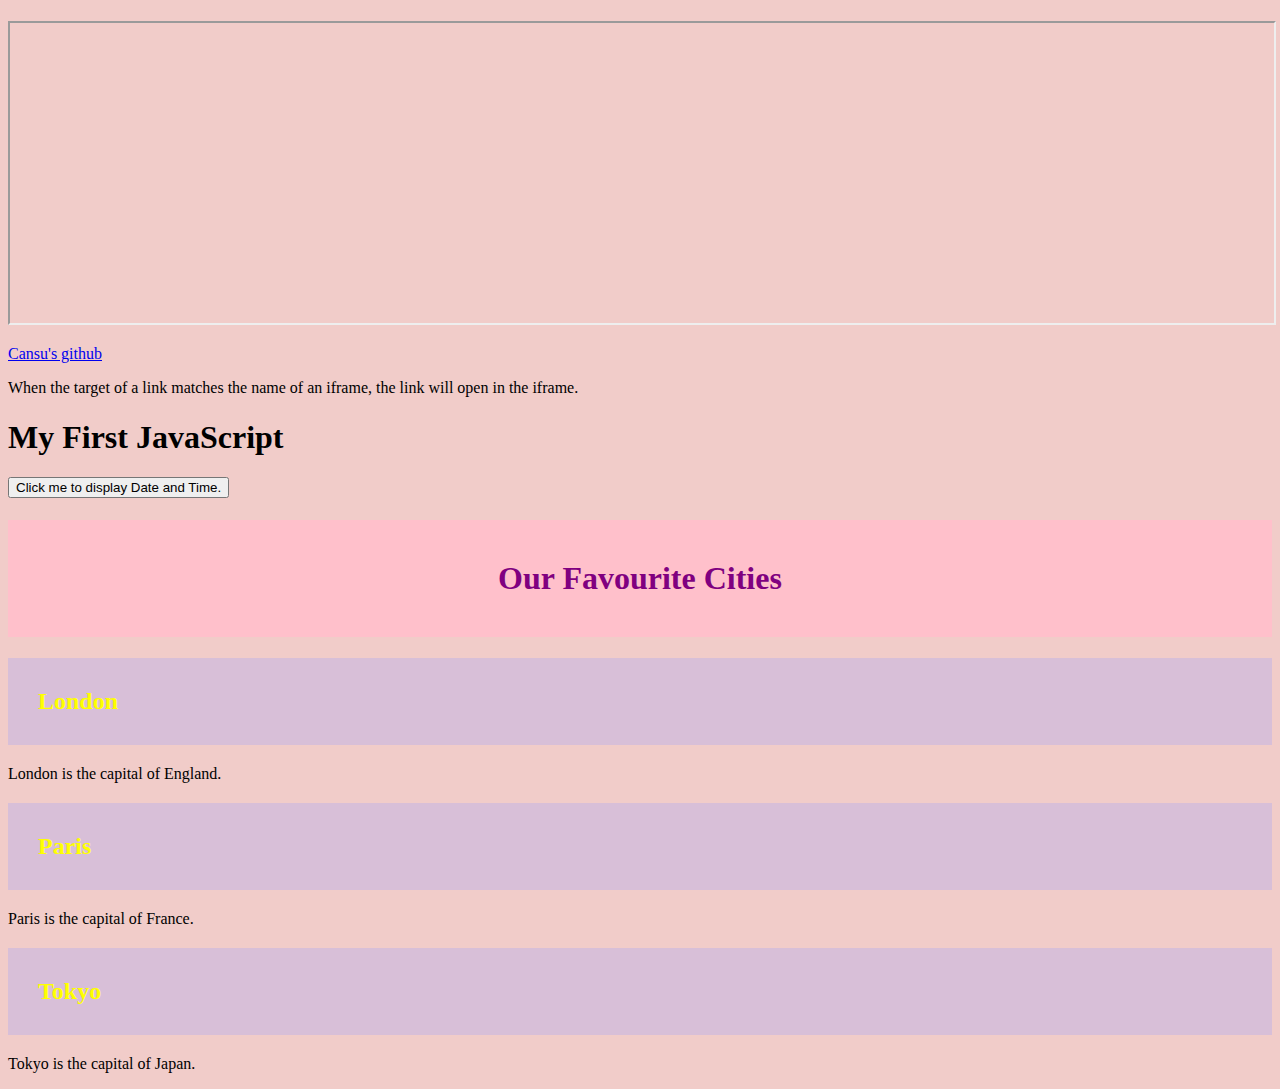
<file: HTML/try.html>
<!DOCTYPE html>
<html>

<head>
    <link rel="stylesheet" href="try.css">
    <title>Eylül&Cansu</title>
</head>

<body>
    <div class="tiktak">
        <h1>BEST FRIENDS FOREVER</h1>


    </div>
    <div class="firfir">
        <h1 class="zenzik">Eylül and Cansu are the best friends</h1>
        <img src="img/misu.gif" alt="Miss You" style="width:300px;height:400px;">

        <p title="Cansu is missing Eylül">They haven't seen each other more than 1 year.</p>

        <a href="https://www.tomorrowland.com/global/">Eylül and Cansu's favourite festival</a>
        <br>
        <img src="img/tomorrowland.jpg" alt="Tomorrowland's picture">
        <br>
        <img src="img/Eylul.jpg" alt="Cansu&Eylul" style="width:300px;height:400px;">

    </div>

    <h2>Iframe - Target for a Link</h2>

    <iframe width="560" height="315" src="https://www.youtube.com/embed/D3iEE29ZXRM" frameborder="0" allow="accelerometer; autoplay; encrypted-media; gyroscope; picture-in-picture" allowfullscreen></iframe>

    <iframe height="300px" width="100%" src="https://github.dev/" name="iframe_a"></iframe>

    <p><a href="https://cansukavukcu.github.io/" target="iframe_a">Cansu's github</a></p>

    <p>When the target of a link matches the name of an iframe, the link will open in the iframe.</p>

    <h1>My First JavaScript</h1>

    <button type="button" onclick="document.getElementById('demo').innerHTML = Date()">
        Click me to display Date and Time.</button>

    <p id="demo"></p>

    <h1 id="myHeader">Our Favourite Cities</h1>

    <h2 class="city">London</h2>
    <p>London is the capital of England.</p>

    <h2 class="city">Paris</h2>
    <p>Paris is the capital of France.</p>

    <h2 class="city">Tokyo</h2>
    <p>Tokyo is the capital of Japan.</p>

</body>

</html>
</file>
<file: index.css>
.main-content{
     background-image: url(img/background.svg);
     background-size: 100% 100%;
     -o-background-size: 100% 100%;
     -webkit-background-size: 100% 100%;
     background-size: cover;
     height: 60em;
}
.column {
    float: left;
    width: 50%;
}
.row:after {
    content: "";
    display: table;
    clear: both;
}
ul{
    list-style-type: none;
    margin: 0;
    padding: 0;
    overflow: hidden;
    float: right;
}
li {
    float: left;
}
li a {
    display: block;
    color: darkgreen;
    text-align: center;
    padding: 16px ;
    text-decoration: none;
    font-size: 25px;
    font-weight: bold;
}
header {
    margin: 10px;
    padding: 5px;
}
.name {
    text-align: center;
    font-family: cursive;
    font-size: 25px;
    color: wheat;
    font-weight: bold;
    
}
article {
    text-align: center;
}
article h3 {
    font-family: cursive;
    color: darkgreen;
}
article p {
    font-family: cursive;
    color: black;
    
}

/* Timeline CSS */

* {
    box-sizing: border-box;
  }
  
  /* The actual timeline (the vertical ruler) */
  .timeline {
    position: relative;
    max-width: 1200px;
    margin: 0 auto;
    background-color: skyblue;
    font-family: cursive;
  }
  
  /* The actual timeline (the vertical ruler) */
  .timeline::after {
    content: '';
    position: absolute;
    width: 6px;
    background-color: white;
    top: 0;
    bottom: 0;
    left: 50%;
    margin-left: -3px;
  }
  
  /* Container around content */
  .container {
    padding: 10px 40px;
    position: relative;
    background-color: inherit;
    width: 50%;
  }
  
  /* The circles on the timeline */
  .container::after {
    content: '';
    position: absolute;
    width: 25px;
    height: 25px;
    right: -17px;
    background-color: white;
    border: 4px solid #FF9F55;
    top: 15px;
    border-radius: 50%;
    z-index: 1;
  }
  
  /* Place the container to the left */
  .left {
    left: 0;
  }
  
  /* Place the container to the right */
  .right {
    left: 50%;
  }
  
  /* Add arrows to the left container (pointing right) */
  .left::before {
    content: " ";
    height: 0;
    position: absolute;
    top: 22px;
    width: 0;
    z-index: 1;
    right: 30px;
    border: medium solid white;
    border-width: 10px 0 10px 10px;
    border-color: transparent transparent transparent white;
  }
  
  /* Add arrows to the right container (pointing left) */
  .right::before {
    content: " ";
    height: 0;
    position: absolute;
    top: 22px;
    width: 0;
    z-index: 1;
    left: 30px;
    border: medium solid white;
    border-width: 10px 10px 10px 0;
    border-color: transparent white transparent transparent;
  }
  
  /* Fix the circle for containers on the right side */
  .right::after {
    left: -16px;
  }
  
  /* The actual content */
  .content {
    padding: 20px 30px;
    background-color: white;
    position: relative;
    border-radius: 6px;
  }
  
  /* Media queries - Responsive timeline on screens less than 600px wide */
  @media screen and (max-width: 600px) {
    /* Place the timelime to the left */
    .timeline::after {
    left: 31px;
    }
    
    /* Full-width containers */
    .container {
    width: 100%;
    padding-left: 70px;
    padding-right: 25px;
    }
    
    /* Make sure that all arrows are pointing leftwards */
    .container::before {
    left: 60px;
    border: medium solid white;
    border-width: 10px 10px 10px 0;
    border-color: transparent white transparent transparent;
    }
  
    /* Make sure all circles are at the same spot */
    .left::after, .right::after {
    left: 15px;
    }
    
    /* Make all right containers behave like the left ones */
    .right {
    left: 0%;
    }
  }

  .timeline-header {
      font-family: cursive;
      color: darkgreen;
      text-align: center;
      font-weight: bold;
  }
  .bilge-adam {
      background-image: url(img/ba_offices_logo.JPG); 
      background-size: cover; 
  }
  
  .single-image {
      margin-left: 80%;
  }
  .freelance {
      margin-left: 10%;
  }

  table {
    border-collapse: collapse;
    border-spacing: 0;
    width: 100%;
    border: 1px solid #ddd;
  }
  
  th, td {
    text-align: center;
    padding: 16px;
  }
  
  th:first-child, td:first-child {
    text-align: left;
  }
  
  tr:nth-child(even) {
    background-color: #f2f2f2
  }
  
.edu {
    text-align: center;
    font-family: cursive;
    color: darkgreen;
    font-size: 20px ;
}

a[href="https://github.com/CansuKavukcu"] {
  background-color: lightgreen;
  color: black;
  text-decoration: none;
  font-weight: bold;
}
</file>
<file: survey.css>
h1{
    color: orangered;
    background-color: lightgray;
    font-size: 30px;
    text-decoration: underline;
    font-family: Arial;
    text-align: center;
}
form p{
    color: rgb(230, 102, 51);
    background-color: lightyellow;
    font-size: 15px;
    font-family: 'Times New Roman';
}
form label{
    font-style: italic; 
    font-weight: bold;
    background-color: moccasin;
}
li{
    list-style-type: none;
}
</file>
<file: try.css>
.zenzik {
    color: red;    
    font-family: Arial;
    font-size: 120%;
    border: solid 7px mediumvioletred;
}
.firfir {

    font-style: italic;  
    text-align: center;      
}
.tiktak{
    background-color: teal;
    font-size: 130%;
    border: solid 7px yellow;
    
}
.tiktak h1{
    text-align: center;
}

body{
    background-color: rgb(241, 204, 201) ;
}
</file>
<file: try2.css>
table {
    font-family: 'Times New Roman', Times, serif;
    border-collapse: collapse;
    width: 100%;
}
h2 {
    text-align: center;
    
}
</file>
<file: unicorn.css>
body, ul, li, h1, h2, a{
    margin: 0;
    padding: 0;
    font-family: arial;
}

header {
   background-color: red;
   text-align: center;
   position: fixed;
   width: 100%;
   z-index: 1;
   top: 0;
   left: 0;
}
header h1{
    color: white;
    border: 8px solid white;
    padding: 6px 12px ;
    display: inline-block;
    border-radius: 36px;
}
.mario1 {
    position: relative;
}
.mario1 img {
    max-width: 100%;

}
.mario1 .welcome {
    background-color: tan;
    color: red;
    padding: 30px;
    position: absolute;
    left: 0;
    top: 30px;
}
.mario1 h2{
    font-size: 60px;
}
.mario1 h2 span{
    font-size: 1em;
}

nav{
    background-color: #F4F4F4;
    padding: 20px;
    position: sticky;
    top: 61px;
}
nav ul{
    white-space: nowrap;
    max-width: 1200px;
    margin: 0 auto;
}
nav li{
    width: 25%;
    display: inline-block;
    font-size: 24px;
}
nav li a{
    text-decoration: none;
    color: #4b4b4b;
}

nav li a.join {
    color: red;

}
main{
    max-width: 100%;
    width: 1200px;
    margin: 80px auto; 
    padding: 0 40px;
    box-sizing: border-box;
}
article h2{
    color: red;
    font-size: 48px;    
}
article p{
    line-height: 1em;
    color: #4b4b4b;
}
.images{
    text-align: center;
    margin: 80px 0;
    white-space: nowrap;
}
.images li{
    display: inline-block;
    width: 40%;
    margin: 20px 5%;
}
.images li img{
    max-width: 100%;
}

section.join{
    background-color: #F4F4F4;
    text-align: center;
    padding: 60px 20px;
    color: #4b4b4b;
}
.join h2{
    font-size: 36px;
}
form input{
    margin: 20px 0;
    padding: 10px 20 px;
    font-size: 24px;
    border-radius: 28px;
    border: 4px solid white;
}
footer{
    background: #f63232;
    color: white;
    padding: 10px;
    text-align: center;
}
/*pseudo classes */

nav li a:hover{
    text-decoration: underline;
    background-color: pink;
    padding: 3px;  

}
.images li:hover{
    position: relative;
    top: -4px;
}
form input:focus {
    border: 4px dashed #4b4b4b;
    outline: none;  
}
form input:valid {
    border: 4px solid #71d300
}

article p::first-line{
    font-weight: bold;
    font-size: 1.2em;
}
section.join p::first-letter{
    font-size: 1.5em;
}
section.join p::selection {
    background-color: #f63232;
    color: white;
}
</file>
<file: HTML/styles.css>
h1{
   color: crimson; 
   background-color: magenta;
   font-size: 20px;
   text-decoration: underline;
   font-family: Arial;
   text-align: center;
}
p{
    color: darkorchid;
    text-align: right;
    line-height: 15px;
    letter-spacing: 3px;
    column-count: 2;
    column-gap: 60px;
    margin: 50px;
}
ul{
    /* border-width: 4px;
    border-style: solid;
    border-color: coral; */
    /* border: solid coral; */
    border-bottom: 4px dotted  coral;
    border-left: 8px dashed coral;
    padding: 30px;
}
li{
    list-style-type: square;
    /*text-shadow: 2px 2px lightpink; */
    text-shadow: 2px 2px #a31d1d; 
}
</file>
<file: HTML/layout.css>
* {
    box-sizing: border-box;
}
body {
    font-family: Arial, Helvetica, sans-serif;
}

header{
    background-color: palegoldenrod;
    padding: 30px;
    text-align: center ;
    font size: 35px;
    color: black;
}
nav {
    float: left;
    width: 10%;
    height: 300px;
    background: #ccc;
    padding: 20px;
    font-style: italic;
}
nav ul{
    list-style-type: square;
    padding: 0;

}
article {
    float: left;
    padding: 20px;
    width: 90%;
    background-color: palevioletred;
    height: 300px;
}
section:after {
    content: "";
    display: table;
    clear: both;
}

footer {
    background-color: #777;
    padding: 10px ;
    text-align: center ;
    color: pink;
}
</file>
<file: HTML/try.css>
.zenzik {
    color: red;    
    font-family: Arial;
    font-size: 120%;
    border: solid 7px mediumvioletred;
}
.firfir {

    font-style: italic;  
    text-align: center;      
}
.tiktak{
    background-color: teal;
    font-size: 130%;
    border: solid 7px yellow;
    
}
.tiktak h1{
    text-align: center;
}

body{
    background-color: rgb(241, 204, 201) ;
}
#myHeader {
    background-color: pink;
    color: purple;
    padding: 40px;
    text-align: center;
}
.city {
    background-color: thistle;
    color: yellow;
    padding: 30px;
    text-align: left;
}
</file>
